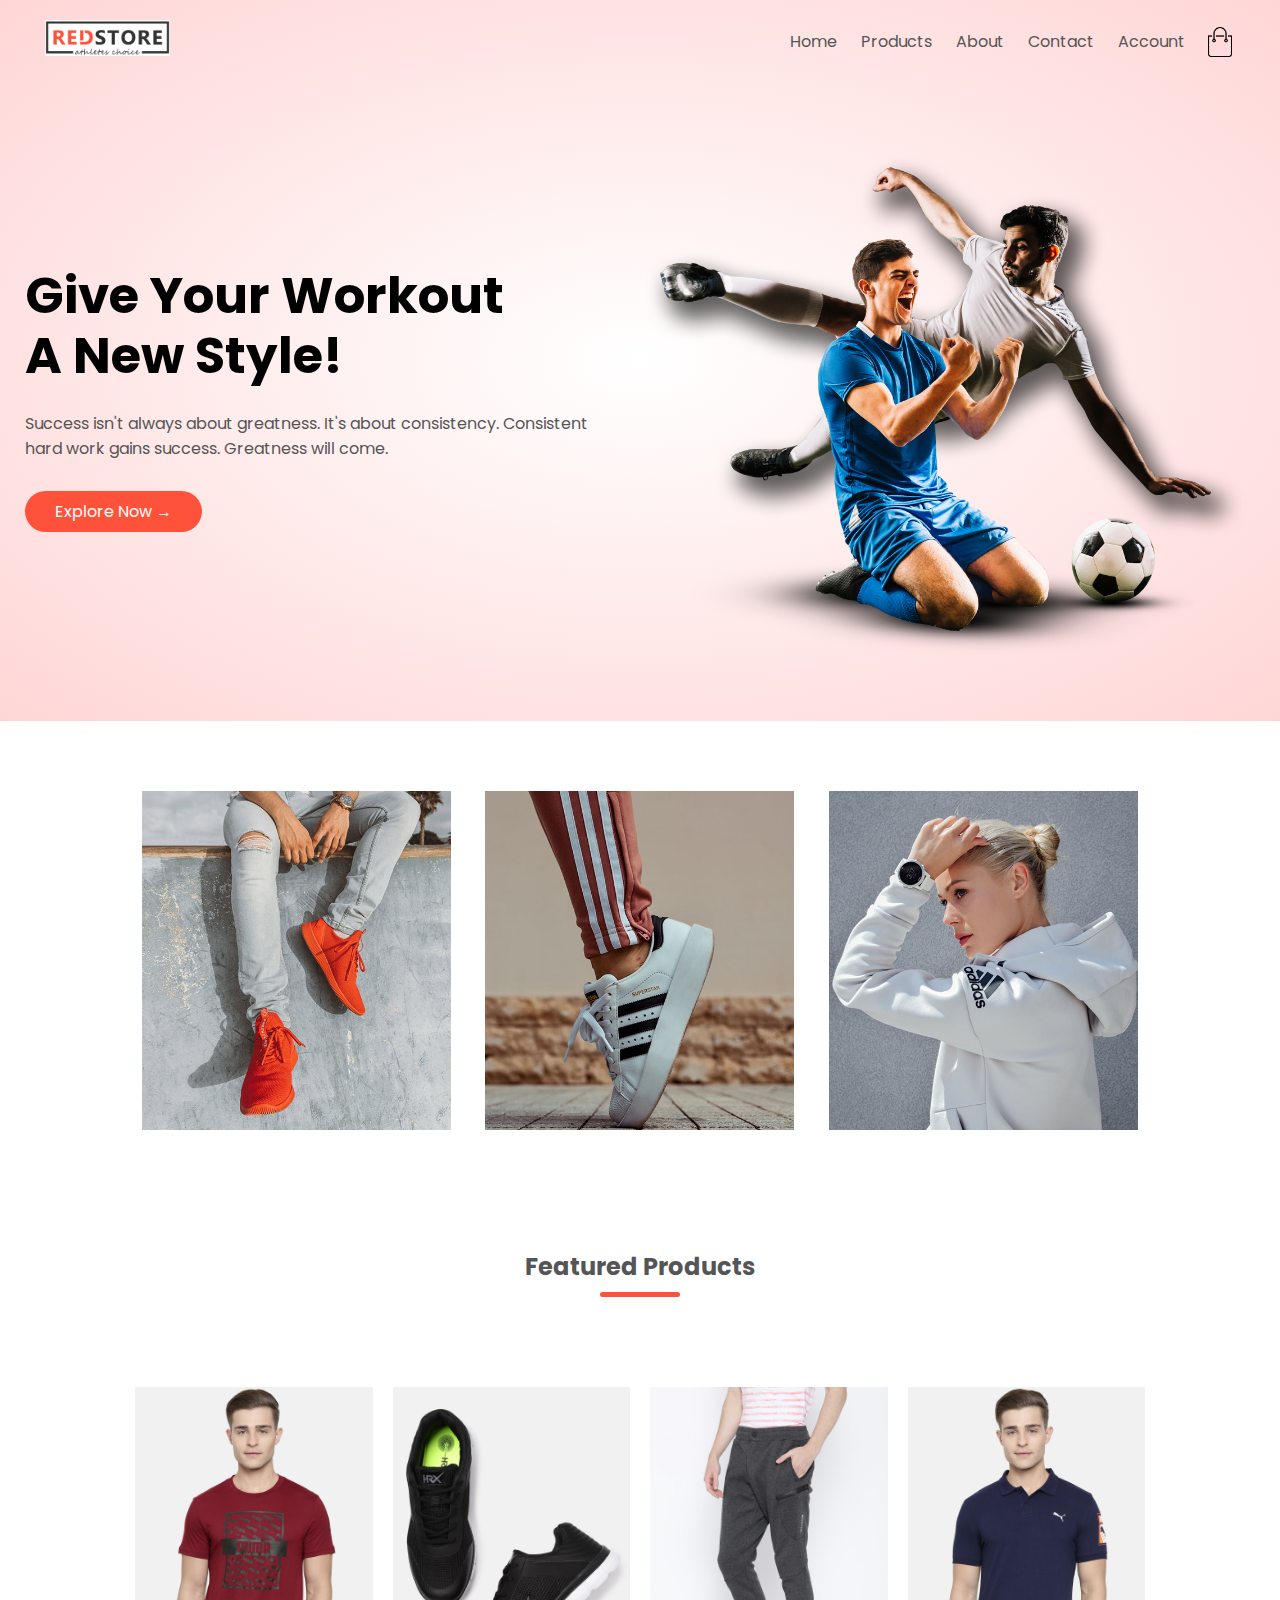
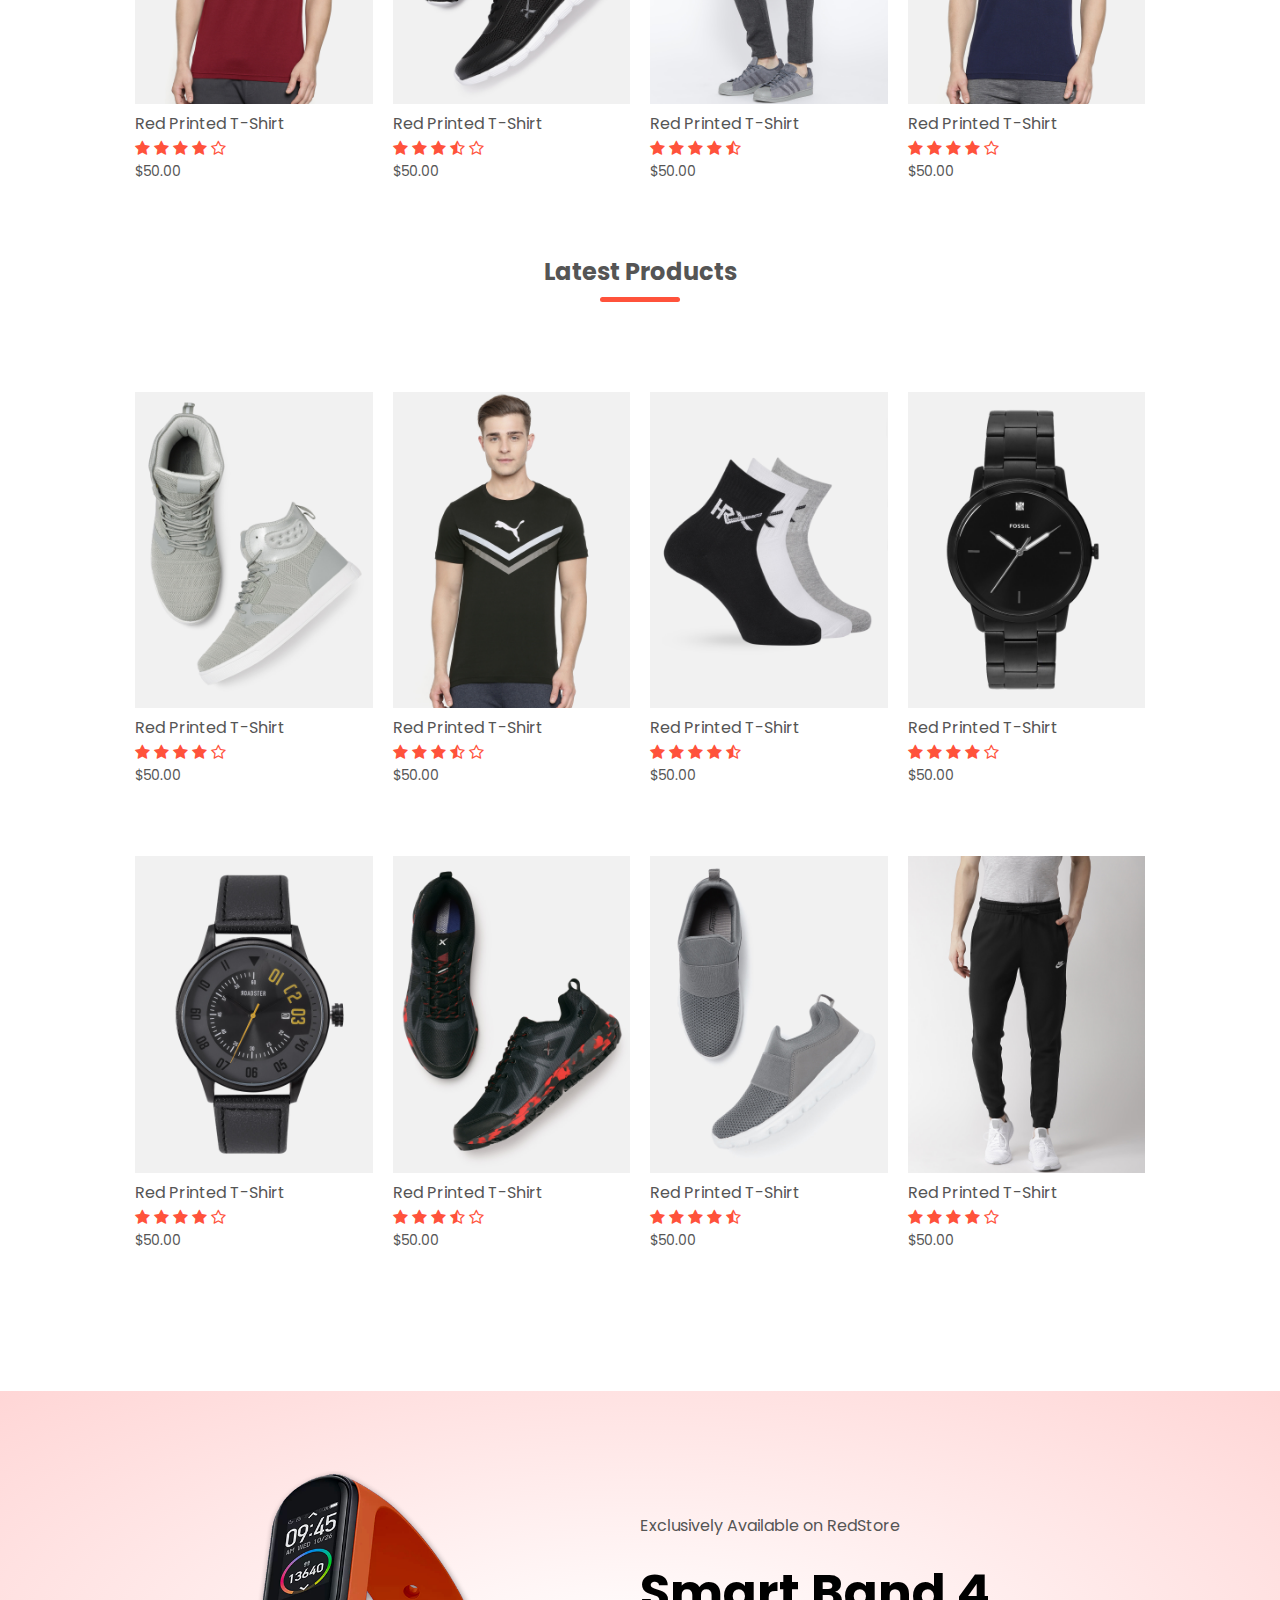
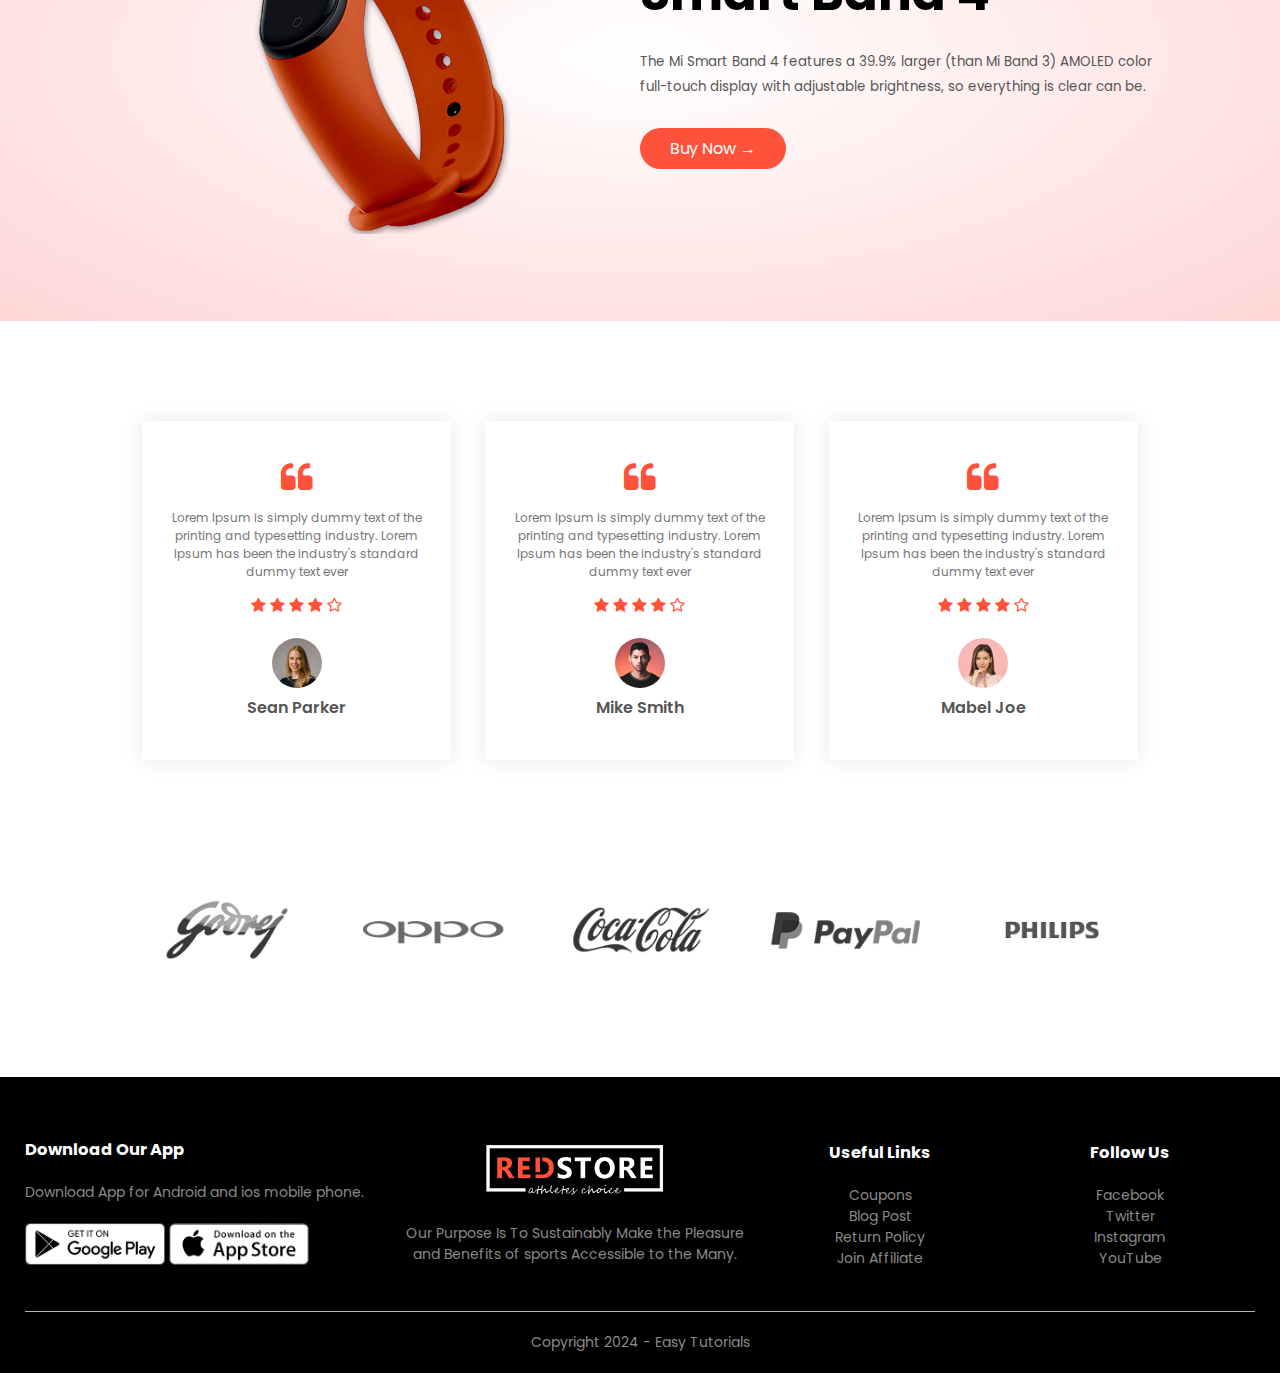
<file: index.html>
<!DOCTYPE html>
<html lang="en">
<head>
    <meta charset="UTF-8">
    <meta name="viewport" content="width=device-width, initial-scale=1.0">
    <title>RedStore | Ecommerce Website Design</title>
    <link rel="stylesheet" href="style.css">
    <link href="https://fonts.googleapis.com/css2?family=Poppins:wght@200;300;400;500;600;700&display=swap" rel="stylesheet">
    <link rel="stylesheet" href="https://stackpath.bootstrapcdn.com/font-awesome/4.7.0/css/font-awesome.min.css">
</head>
<body>
    <div class="header">
    <div class="container">
    <div class="navbar">
        <div class="Logo">
            <img src="Images/download (1).png" width="125px">
        </div>
        <nav>
            <ul id="MenuItems">
                <li><a href="">Home</a></li>
                <li><a href="">Products</a></li>
                <li><a href="">About</a></li>
                <li><a href="">Contact</a></li>
                <li><a href="">Account</a></li>
            </ul>
        </nav>
        <img src="Images/cart.png" width="30px" height="30px">
        <img src="Images/menu.png" class="menu-icon" onclick="menutoggle()">
    </div>

    <div class="row">
        <div class="col-2">
            <h1>Give Your Workout<br>A New Style!</h1>
            <p>Success isn't always about greatness. It's about consistency. 
            Consistent<br>hard work gains success. Greatness will come.</p>
            <a href="" class="btn">Explore Now &#8594;</a>
        </div>
        <div class="col-2">
            <img src="Images/image1.png">
        </div>
    </div>
</div> 
</div>

<!---- Featured catergories ---->
<div class="catergories">
    <div class="small-container">
        <div class="row">
            <div class="col-3">
               <img src="Images/category-1.jpg">
            </div>
            <div class="col-3">
                <img src="Images/category-2.jpg">
            </div>
            <div class="col-3">
               <img src="Images/category-3.jpg">
            </div>
        </div>
    </div>
   
</div>

<!---- Featured products ---->
<div class="small-container">
    <h2 class="title">Featured Products</h2>
    <div class="row">
        <div class="col-4">
            <img src="Images/product-1.jpg">
            <h4>Red Printed T-Shirt</h4>
            <div class="rating">
                <i class="fa fa-star"></i>
                <i class="fa fa-star"></i>
                <i class="fa fa-star"></i>
                <i class="fa fa-star"></i>
                <i class="fa fa-star-o"></i>
            </div>
            <p>$50.00</p>
        </div>
        <div class="col-4">
            <img src="Images/product-2.jpg">
            <h4>Red Printed T-Shirt</h4>
            <div class="rating">
                <i class="fa fa-star"></i>
                <i class="fa fa-star"></i>
                <i class="fa fa-star"></i>
                <i class="fa fa-star-half-o"></i>
                <i class="fa fa-star-o"></i>
            </div>
            <p>$50.00</p>
        </div>
        <div class="col-4">
            <img src="Images/product-3.jpg">
            <h4>Red Printed T-Shirt</h4>
            <div class="rating">
                <i class="fa fa-star"></i>
                <i class="fa fa-star"></i>
                <i class="fa fa-star"></i>
                <i class="fa fa-star"></i>
                <i class="fa fa-star-half-o"></i>
            </div>
            <p>$50.00</p>
        </div>
        <div class="col-4">
            <img src="Images/product-4.jpg">
            <h4>Red Printed T-Shirt</h4>
            <div class="rating">
                <i class="fa fa-star"></i>
                <i class="fa fa-star"></i>
                <i class="fa fa-star"></i>
                <i class="fa fa-star"></i>
                <i class="fa fa-star-o"></i>
            </div>
            <p>$50.00</p>
        </div>
    </div>
    <h2 class="title">Latest Products</h2>
    <div class="row">
        <div class="col-4">
            <img src="Images/product-5.jpg">
            <h4>Red Printed T-Shirt</h4>
            <div class="rating">
                <i class="fa fa-star"></i>
                <i class="fa fa-star"></i>
                <i class="fa fa-star"></i>
                <i class="fa fa-star"></i>
                <i class="fa fa-star-o"></i>
            </div>
            <p>$50.00</p>
        </div>
        <div class="col-4">
            <img src="Images/product-6.jpg">
            <h4>Red Printed T-Shirt</h4>
            <div class="rating">
                <i class="fa fa-star"></i>
                <i class="fa fa-star"></i>
                <i class="fa fa-star"></i>
                <i class="fa fa-star-half-o"></i>
                <i class="fa fa-star-o"></i>
            </div>
            <p>$50.00</p>
        </div>
        <div class="col-4">
            <img src="Images/product-7.jpg">
            <h4>Red Printed T-Shirt</h4>
            <div class="rating">
                <i class="fa fa-star"></i>
                <i class="fa fa-star"></i>
                <i class="fa fa-star"></i>
                <i class="fa fa-star"></i>
                <i class="fa fa-star-half-o"></i>
            </div>
            <p>$50.00</p>
        </div>
        <div class="col-4">
            <img src="Images/product-8.jpg">
            <h4>Red Printed T-Shirt</h4>
            <div class="rating">
                <i class="fa fa-star"></i>
                <i class="fa fa-star"></i>
                <i class="fa fa-star"></i>
                <i class="fa fa-star"></i>
                <i class="fa fa-star-o"></i>
            </div>
            <p>$50.00</p>
        </div>
    </div>
     <div class="row">
        <div class="col-4">
            <img src="Images/product-9.jpg">
            <h4>Red Printed T-Shirt</h4>
            <div class="rating">
                <i class="fa fa-star"></i>
                <i class="fa fa-star"></i>
                <i class="fa fa-star"></i>
                <i class="fa fa-star"></i>
                <i class="fa fa-star-o"></i>
            </div>
            <p>$50.00</p>
        </div>
        <div class="col-4">
            <img src="Images/product-10.jpg">
            <h4>Red Printed T-Shirt</h4>
            <div class="rating">
                <i class="fa fa-star"></i>
                <i class="fa fa-star"></i>
                <i class="fa fa-star"></i>
                <i class="fa fa-star-half-o"></i>
                <i class="fa fa-star-o"></i>
            </div>
            <p>$50.00</p>
        </div>
        <div class="col-4">
            <img src="Images/product-11.jpg">
            <h4>Red Printed T-Shirt</h4>
            <div class="rating">
                <i class="fa fa-star"></i>
                <i class="fa fa-star"></i>
                <i class="fa fa-star"></i>
                <i class="fa fa-star"></i>
                <i class="fa fa-star-half-o"></i>
            </div>
            <p>$50.00</p>
        </div>
        <div class="col-4">
            <img src="Images/product-12.jpg">
            <h4>Red Printed T-Shirt</h4>
            <div class="rating">
                <i class="fa fa-star"></i>
                <i class="fa fa-star"></i>
                <i class="fa fa-star"></i>
                <i class="fa fa-star"></i>
                <i class="fa fa-star-o"></i>
            </div>
            <p>$50.00</p>
        </div>
    </div>
</div>

<!---- offer ---->
<div class="offer">
    <div class="small-container">
        <div class="row">
            <div class="col-2">
                <img src="Images/exclusive.png" class="offer-img">
            </div>
            <div class="col-2">
                <p>Exclusively Available on RedStore</p>
                <h1>Smart Band 4</h1>
                <small>The Mi Smart Band 4 features a 39.9% larger (than Mi Band 3) AMOLED color full-touch
                display with adjustable brightness, so everything is clear can be.</small>
                <a href="" class="btn">Buy Now &#8594;</a>
            </div>
        </div>
    </div>
</div>

<!---- testimonials ---->
<div class="testimonials">
    <div class="small-container">
        <div class="row">
            <div class="col-3">
                <i class="fa fa-quote-left"></i>
                <p>Lorem Ipsum is simply dummy text of the printing and typesetting industry. 
                Lorem Ipsum has been the industry's standard dummy text ever</p>
                <div class="rating">
                    <i class="fa fa-star"></i>
                    <i class="fa fa-star"></i>
                    <i class="fa fa-star"></i>
                    <i class="fa fa-star"></i>
                    <i class="fa fa-star-o"></i>
                </div>
                <img src="Images/user-1.png">
                <h3>Sean Parker</h3>
            </div>
            <div class="col-3">
                <i class="fa fa-quote-left"></i>
                <p>Lorem Ipsum is simply dummy text of the printing and typesetting industry. 
                Lorem Ipsum has been the industry's standard dummy text ever</p>
                <div class="rating">
                    <i class="fa fa-star"></i>
                    <i class="fa fa-star"></i>
                    <i class="fa fa-star"></i>
                    <i class="fa fa-star"></i>
                    <i class="fa fa-star-o"></i>
                </div>
                <img src="Images/user-2.png">
                <h3>Mike Smith</h3>
            </div>
            <div class="col-3">
                <i class="fa fa-quote-left"></i>
                <p>Lorem Ipsum is simply dummy text of the printing and typesetting industry. 
                Lorem Ipsum has been the industry's standard dummy text ever</p>
                <div class="rating">
                    <i class="fa fa-star"></i>
                    <i class="fa fa-star"></i>
                    <i class="fa fa-star"></i>
                    <i class="fa fa-star"></i>
                    <i class="fa fa-star-o"></i>
                </div>
                <img src="Images/user-3.png">
                <h3>Mabel Joe</h3>
            </div>
        </div>
    </div>
</div>

 <!---- brands ---->
 <div class="brands">
    <div class="small-container">
        <div class="row">
            <div class="col-5">
                <img src="Images/logo-godrej.png">
            </div>
            <div class="col-5">
                <img src="Images/logo-oppo.png">
            </div>
            <div class="col-5">
                <img src="Images/logo-coca-cola.png">
            </div>
            <div class="col-5">
                <img src="Images/logo-paypal.png">
            </div>
            <div class="col-5">
                <img src="Images/logo-philips.png">
            </div>
        </div>
    </div>
 </div>

   <!---- footer ---->
   <div class="footer">
   <div class="container">
    <div class="row">
        <div class="footer-col-1">
            <h3>Download Our App</h3>
            <p>Download App for Android and ios mobile phone.</p>
            <div class="app-logo">
                <img src="Images/play-store.png">
                <img src="Images/app-store.png">
            </div>
        </div>
        <div class="footer-col-2">
            <img src="Images/logo-white.png">
            <p>Our Purpose Is To Sustainably Make the Pleasure and Benefits of sports Accessible to the Many.</p>
        </div>
        <div class="footer-col-3">
            <h3>Useful Links</h3>
            <ul>
                <li>Coupons</li>
                <li>Blog Post</li>
                <li>Return Policy</li>
                <li>Join Affiliate</li>
            </ul>
        </div>
        <div class="footer-col-4">
            <h3>Follow Us</h3>
            <ul>
                <li>Facebook</li>
                <li>Twitter</li>
                <li>Instagram</li>
                <li>YouTube</li>
            </ul>
        </div>
    </div>
    <hr>
        <p class="copyright">Copyright 2024 - Easy Tutorials</p>
   </div>
</div>

 <!---- js for toggle menu ---->
 <script>
    var MenuItems = document.getElementById("MenuItems");

    MenuItems.style.maxHeight = "0px";

    function menutoggle(){
        if(MenuItems.style.maxHeight == "0px")
        {
            MenuItems.style.maxHeight = "200px";
        }
     else
        {
            MenuItems.style.maxHeight = "0px";
        }
    }
 </script>

</body>
</html>
</file>
<file: style.css>
* {
    margin: 0;
    padding: 0;
    box-sizing: border-box;
}

body {
    font-family: "Poppins", sans-serif;
}

.navbar {
    display: flex;
    align-items: center;
    padding: 20px;
}

nav {
    flex: 1;
    text-align: right;
}

nav ul {
    display: inline-block;
    list-style-type: none;
}

nav ul li {
    display: inline-block;
    margin-right: 20px;
}

a {
    text-decoration: none;
    color: #555;
}

p {
    color: #555;
}

.container {
    max-width: 1300px;
    margin: auto;
    padding-left: 25px;
    padding-right: 25px
}

.row {
    display: flex;
    align-items: center;
    flex-wrap: wrap;
    justify-content: space-around;
}

.col-2 {
    flex-basis: 50%;
    min-width: 300px;
}

.col-2 img {
    max-width: 100%;
    padding: 50px 0;
}

.col-2 h1 {
    font-size: 50px;
    line-height: 60px;
    margin: 25px 0;
}

.btn {
    display: inline-block;
    background: #ff523b;
    color: #fff;
    padding: 8px 30px;
    margin: 30px 0;
    border-radius: 30px;
    transition: background 0.5s;
}

.btn:hover {
    background: #563434;
}

.header {
    background: radial-gradient(#fff,#ffd6d6);
}

.header .row {
    margin-top: 70;
}

.catergories {
    margin: 70px 0;
}

.col-3 {
    flex-basis: 30%;
    min-width: 250px;
    margin-bottom: 30px;
}

.col-3 img {
    width: 100%;
}

.small-container {
    max-width: 1080px;
    margin: auto;
    padding-left: 25px;
    padding-right: 25px; 
}

.col-4 {
    flex-basis: 25%;
    padding: 10px;
    min-width: 200px;
    margin-bottom: 50px;
    transition: transform 0.5s;
}

.col-4 img {
    width: 100%;
}

.title {
    text-align: center;
    margin: 0 auto 80px;
    position: relative;
    line-height: 60px;
    color: #555;
}

.title::after {
    content: '';
    background: #ff523b;
    width: 80px;
    height: 5px;
    border-radius: 5px;
    position: absolute;
    bottom: 0;
    left: 50%;
    transform: translateX(-50%);
}

h4 {
    color: #555;
    font-weight: normal;
}

.col-4 p {
    font-size: 14px;
}

.rating {
    color: #ff523b;
}

.col-4:hover {
     transform: translateY(-5px);
}

/*----------- offer ----------*/
.offer {
    background: radial-gradient(#fff,#ffd6d6);
    margin-top: 80px;
    padding: 30px 0;
}

.col-2 .offer-img {
    padding: 50px;
}

small {
    color: #555;
}

/*----------- testimonials ----------*/
.testimonials {
    padding-top: 100px;
}

.testimonials .col-3 {
    text-align: center;
    padding: 40px 20px;
    box-shadow: 0 0 20px 0px rgba(0, 0, 0, 0.1);
    cursor: pointer;
    transition: transform 0.5s;
}

.testimonials .col-3 img {
    width: 50px;
    margin-top: 20px;
    border-radius: 50%;
}

.testimonials .col-3:hover {
    transform: translateY(-10px);
}

.fa.fa-quote-left {
    font-size: 34px;
    color: #ff523b;
}

.col-3 p {
    font-size: 12px;
    margin: 12px 0;
    color: #777;
}


.testimonials .col-3 h3 {
    font-weight: 600;
    color: #555;
    font-size: 16px;
}

/*----------- brands ----------*/
.brands {
    margin: 100px auto;
}

.col-5 {
    width: 160px;
}

.col-5 img {
    width: 100%;
    cursor: pointer;
    filter: grayscale(100%);
}

.col-5 img:hover {
    filter: grayscale(0); 
}

/*----------- footer ----------*/
.footer {
    background: #000;
    color: #8a8a8a;
    font-size: 14px;
    padding: 60px 0 20px;

} 

.footer p {
    color: #8a8a8a; 
}

.footer h3 {
    color: #fff;
    margin-bottom: 20px;
}

.footer-col-1, .footer-col-2, .footer-col-3, .footer-col-4 {
    min-width: 250px;
    margin-bottom: 20px;
}

.footer-col-1 {
    flex-basis: 30%;
}

.footer-col-2 {
    flex: 1;
    text-align: center;
}

.footer-col-2 img {
    width: 180px;
    margin-bottom: 20px;
}

.footer-col-3, .footer-col-4 {
    flex-basis: 12%;
    text-align: center;
}

ul {
    list-style-type: none;
}

.app-logo {
    margin-top: 20px;
}

.app-logo img {
    width: 140px;
}

.footer hr {
    border: none;
    background: #b5b5b5;
    height: 1px;
    margin: 20px 0;
}

.copyright {
    text-align: center;
}

.menu-icon {
   width: 28px; 
   margin-left: 20px;
   display: none;
}

/*----------- media query for menu ----------*/
@media only screen and (max-width: 800px){

    nav ul {
        position: absolute;
        top: 70px;
        left: 0;
        background: #333;
        width: 100%;
        overflow: hidden;
        transition: max-height 0.5s;
    }

    nav ul li {
        display: block;
        margin-right: 50px;
        margin-top: 10px;
        margin-bottom: 10px;
    }

    nav ul li a {
        color: #fff;
    }

    .menu-icon {
        display: block;
        cursor: pointer;
    }
    
}

/*----------- media query for less than 600 screen size ----------*/
@media only screen and (max-width: 600px) {
    .row {
      text-align: center;  
    }

    .col-2, .col-3, .col-4 {
        flex-basis: 100%;
    }
}
</file>
